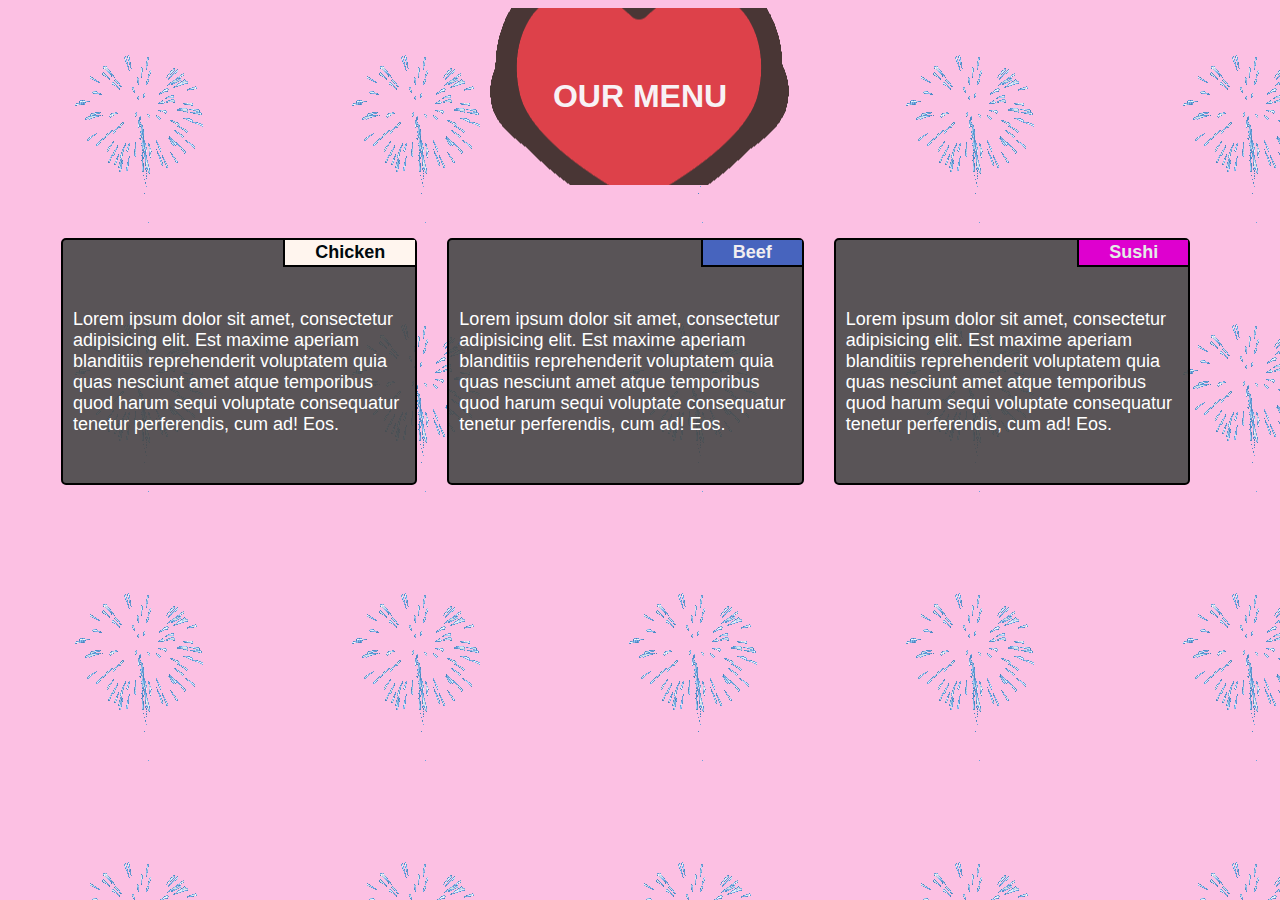
<file: module2-solution/index.html>
<html>
    <head>
        <meta charset="utf-8">
        <meta name="viewport" content="width=device-width, initial-scale=1">
        <title>
            ASSIGNMENT-2 SOLUTION
        </title>
        <link rel="stylesheet" href="css/styles.css">
    </head>
    <body>
        <div class = "image"><h1> OUR MENU </h1></div>
        <div class = "row">
        <div class = "column col1 col-mg-6"> 
            <p>
                <span class = "head1">Chicken</span><br>
                Lorem ipsum dolor sit amet, 
                consectetur adipisicing elit. 
                Est maxime aperiam blanditiis 
                reprehenderit voluptatem quia 
                quas nesciunt amet atque temporibus 
                quod harum sequi voluptate consequatur 
                tenetur perferendis, cum ad! Eos.
            </p>
        </div>
        <div class = "column col2 col-mg-6">
            <p>
                <span class = "head2">Beef</span><br>
                Lorem ipsum dolor sit amet, 
                consectetur adipisicing elit. 
                Est maxime aperiam blanditiis 
                reprehenderit voluptatem quia 
                quas nesciunt amet atque temporibus 
                quod harum sequi voluptate consequatur 
                tenetur perferendis, cum ad! Eos.
            </p>
        </div>
        <div class = "column col3 col-mg-12">
            <p>
                <span class = "head3">Sushi</span><br>
                Lorem ipsum dolor sit amet, 
                consectetur adipisicing elit. 
                Est maxime aperiam blanditiis 
                reprehenderit voluptatem quia 
                quas nesciunt amet atque temporibus 
                quod harum sequi voluptate consequatur 
                tenetur perferendis, cum ad! Eos.
            </p>
        </div>
        </div>
    </body>
</html>
</file>
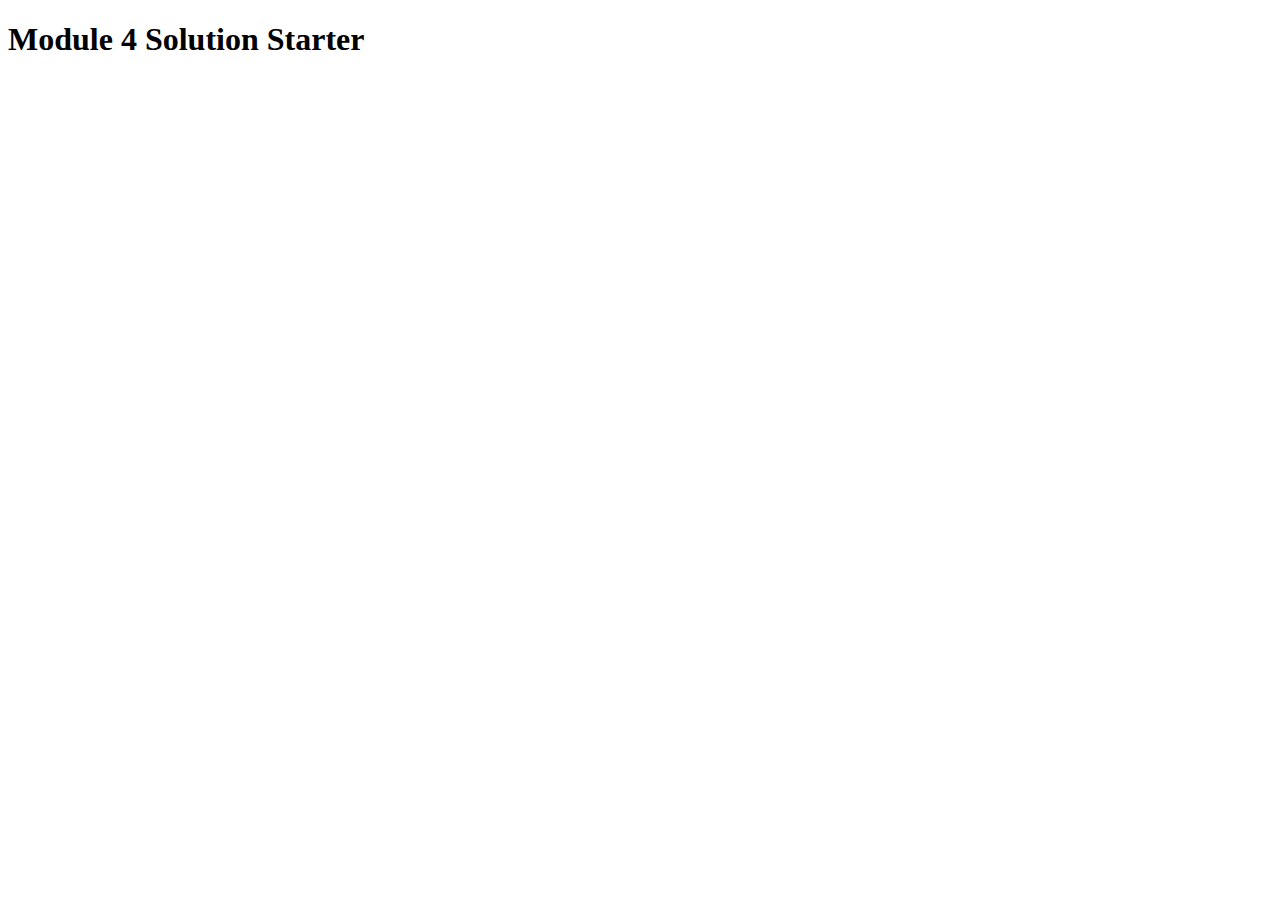
<file: module4-solution/index.html>
<!DOCTYPE html>
<html>
<head>
  <meta charset="utf-8">
  <title>Module 4 Solution Starter</title>
  <script>
    var names = []; // DO NOT REMOVE
  </script>
  <script src="SpeakHello.js"></script>
  <script src="SpeakGoodBye.js"></script>
  <script src="script.js"></script>
</head>
<body>
  <h1>Module 4 Solution Starter</h1>
</body>
</html>
</file>
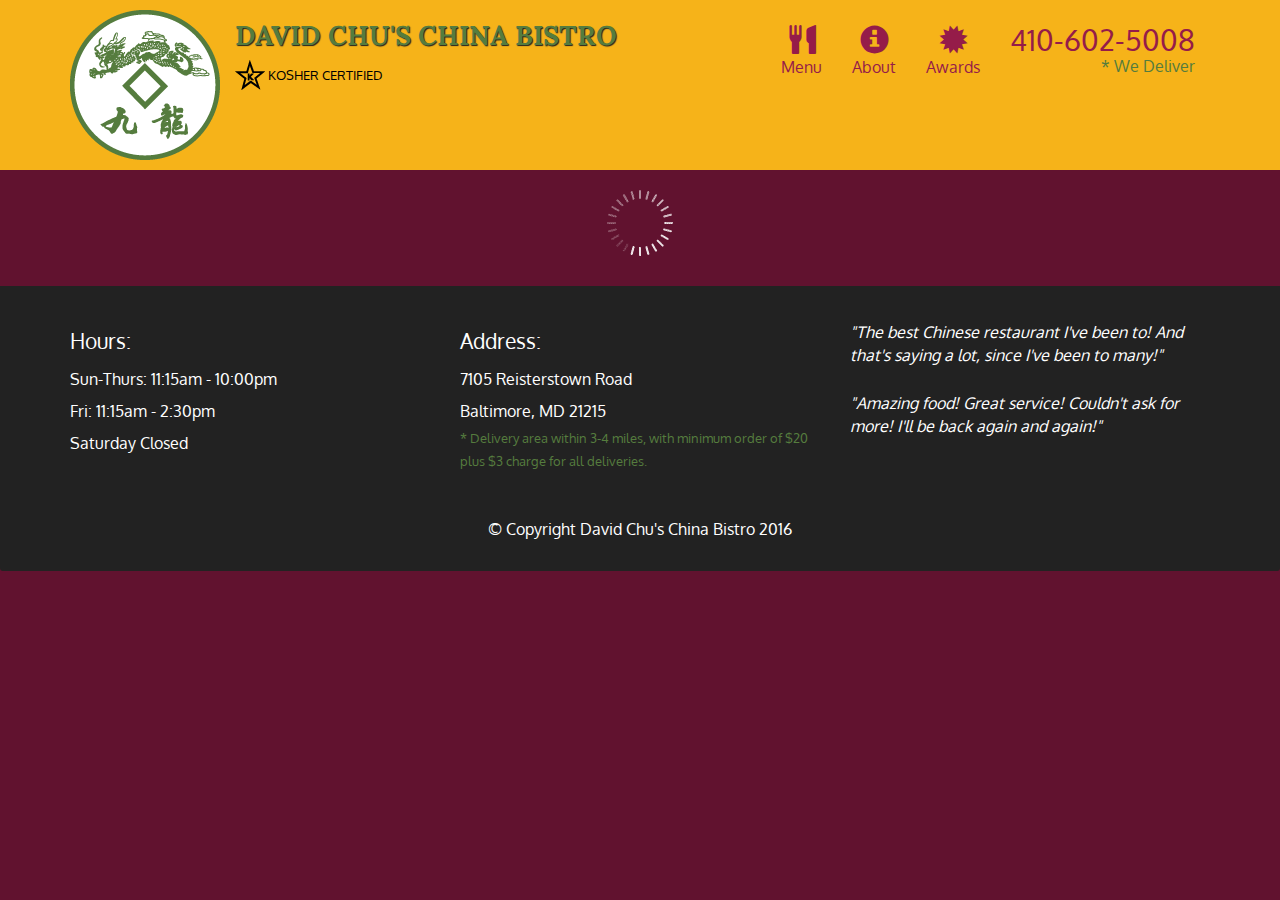
<file: module5-solution/index.html>
<!doctype html>
<html lang="en">
  <head>
    <meta charset="utf-8">
    <meta http-equiv="X-UA-Compatible" content="IE=edge">
    <meta name="viewport" content="width=device-width, initial-scale=1">
    <title>David Chu's China Bistro</title>
    <link rel="stylesheet" href="css/bootstrap.min.css">
    <link rel="stylesheet" href="css/styles.css">
    <link href='https://fonts.googleapis.com/css?family=Oxygen:400,300,700' rel='stylesheet' type='text/css'>
    <link href='https://fonts.googleapis.com/css?family=Lora' rel='stylesheet' type='text/css'>
  </head>
<body>
  <header>
    <nav id="header-nav" class="navbar navbar-default">
      <div class="container">
        <div class="navbar-header">
          <a href="index.html" class="pull-left visible-md visible-lg">
            <div id="logo-img" alt="Logo image"></div>
          </a>

          <div class="navbar-brand">
            <a href="index.html"><h1>David Chu's China Bistro</h1></a>
            <p>
              <img src="images/star-k-logo.png" alt="Kosher certification">
              <span>Kosher Certified</span>
            </p>
          </div>

          <button id="navbarToggle" type="button" class="navbar-toggle collapsed" data-toggle="collapse" data-target="#collapsable-nav" aria-expanded="false">
            <span class="sr-only">Toggle navigation</span>
            <span class="icon-bar"></span>
            <span class="icon-bar"></span>
            <span class="icon-bar"></span>
          </button>
        </div>
        
        <div id="collapsable-nav" class="collapse navbar-collapse">
           <ul id="nav-list" class="nav navbar-nav navbar-right">
            <li id="navHomeButton" class="visible-xs active">
              <a href="index.html">
                <span class="glyphicon glyphicon-home"></span> Home</a>
            </li>
            <li id="navMenuButton">
              <a href="#" onclick="$dc.loadMenuCategories();">
                <span class="glyphicon glyphicon-cutlery"></span><br class="hidden-xs"> Menu</a>
            </li>
            <li>
              <a href="#">
                <span class="glyphicon glyphicon-info-sign"></span><br class="hidden-xs"> About</a>
            </li>
            <li>
              <a href="#">
                <span class="glyphicon glyphicon-certificate"></span><br class="hidden-xs"> Awards</a>
            </li>
            <li id="phone" class="hidden-xs">
              <a href="tel:410-602-5008">
                <span>410-602-5008</span></a><div>* We Deliver</div>
            </li>
          </ul><!-- #nav-list -->
        </div><!-- .collapse .navbar-collapse -->
      </div><!-- .container -->
    </nav><!-- #header-nav -->
  </header>

  <div id="call-btn" class="visible-xs">
    <a class="btn" href="tel:410-602-5008">
    <span class="glyphicon glyphicon-earphone"></span>
    410-602-5008
    </a>
  </div>
  <div id="xs-deliver" class="text-center visible-xs">* We Deliver</div>

  <div id="main-content" class="container"></div>

  <footer class="panel-footer">
    <div class="container">
      <div class="row">
        <section id="hours" class="col-sm-4">
          <span>Hours:</span><br>
          Sun-Thurs: 11:15am - 10:00pm<br>
          Fri: 11:15am - 2:30pm<br>
          Saturday Closed
          <hr class="visible-xs">
        </section>
        <section id="address" class="col-sm-4">
          <span>Address:</span><br>
          7105 Reisterstown Road<br>
          Baltimore, MD 21215
          <p>* Delivery area within 3-4 miles, with minimum order of $20 plus $3 charge for all deliveries.</p>
          <hr class="visible-xs">
        </section>
        <section id="testimonials" class="col-sm-4">
          <p>"The best Chinese restaurant I've been to! And that's saying a lot, since I've been to many!"</p>
          <p>"Amazing food! Great service! Couldn't ask for more! I'll be back again and again!"</p>
        </section>
      </div>
      <div class="text-center">&copy; Copyright David Chu's China Bistro 2016</div>
    </div>
  </footer>

  <!-- jQuery (Bootstrap JS plugins depend on it) -->
  <script src="js/jquery-2.1.4.min.js"></script>
  <script src="js/bootstrap.min.js"></script>
  <script src="js/ajax-utils.js"></script>
  <script src="js/script.js"></script>
</body>
</html>
</file>
<file: module2-solution/css/styles.css>
body{
    background-color: rgb(252, 192, 227);
    background-image: url(sparkles.gif);
}
div.image{
    background-image: url(heart.gif);
    background-repeat: no-repeat;
    background-position: center;
}
h1{
    text-align: center;
    font-family: Verdana, Geneva, Tahoma, sans-serif;
    font-size: xx-large;
    color: rgb(248, 242, 245);
    padding: 70px;
}
* {
    box-sizing: border-box;
  }
div.row{
    position: relative;
    margin: 3% 3%;
}
div.column{
    float:left;
    width: 30%;
    border: 2px solid black;
    border-radius: 5px;
    margin: 15px;
    position: relative;
    box-sizing: border-box;
    background-color: rgba(72, 73, 73, 0.911);
}
p{
    font-family: 'Segoe UI', Tahoma, Geneva, Verdana, sans-serif;
    font-size: large;
    text-align: left;
    clear: right;
    padding: 30px 10px;
    color: white;
}

span{
    font-family: 'Lucida Sans', 'Lucida Sans Regular', 'Lucida Grande', 'Lucida Sans Unicode', Geneva, Verdana, sans-serif;
    font-weight: bold;
    border-left: 2px solid black;
    border-bottom: 2px solid black;
    padding: 2px 30px;
    position: absolute;
    text-align: center;
    right: 0;
    top: 0;
}
.head1{
    background-color: seashell;
    color: rgb(0, 9, 12);
}
.head2
{
    background-color: rgba(65, 105, 225, 0.753);
    color: #f1eef0;
}
.head3{
    background-color: rgba(223, 0, 208, 0.993);
    color: #e4ece7;
}
@media(min-width: 768px) and (max-width: 991px) {
    div.col-mg-6{
        width: 48%;
        margin: 0%;
    }
    div.col2{
        margin-left: 4%;
    }
    div.col-mg-12{
        clear:left;
        width: 100%;
        margin-left: 0%;
        margin-right: 0%;
    }
}
@media(max-width: 767px){
    div.column{
        width:100%;
        margin: 10px 0%;
    }
}
</file>
<file: module5-solution/css/styles.css>
body {
  font-size: 16px;
  color: #fff;
  background-color: #61122f;
  font-family: 'Oxygen', sans-serif;
}

/** HEADER **/
#header-nav {
  background-color: #f6b319;
  border-radius: 0;
  border: 0;
}

#logo-img {
  background: url('../images/restaurant-logo_large.png') no-repeat;
  width: 150px;
  height: 150px;
  margin: 10px 15px 10px 0;
}

.navbar-brand {
  padding-top: 25px;
}
.navbar-brand h1 { /* Restaurant name */
  font-family: 'Lora', serif;
  color: #557c3e;
  font-size: 1.5em;
  text-transform: uppercase;
  font-weight: bold;
  text-shadow: 1px 1px 1px #222;
  margin-top: 0;
  margin-bottom: 0;
  line-height: .75;
}
.navbar-brand a:hover, .navbar-brand a:focus {
  text-decoration: none;
}
.navbar-brand p { /* Kosher cert */
  color: #000;
  text-transform: uppercase;
  font-size: .7em;
  margin-top: 15px;
}
.navbar-brand p span { /* Star-K */
  vertical-align: middle;
}

#nav-list {
  margin-top: 10px;
}
#nav-list a {
  color: #951C49;
  text-align: center;
}
#nav-list a:hover {
  background: #E7E7E7;
}
#nav-list a span {
  font-size: 1.8em;
}

#phone {
  margin-top: 5px;
}
#phone a { /* Phone number */
  text-align: right;
  padding-bottom: 0;
}
#phone div { /* We Deliver */
  color: #557c3e;
  text-align: right;
  padding-right: 15px;
}

.navbar-header button.navbar-toggle, .navbar-header .icon-bar {
  border: 1px solid #61122f;
}
.navbar-header button.navbar-toggle {
  clear: both;
  margin-top: -30px;
}
/* END HEADER */

/* FOOTER */
.panel-footer {
  margin-top: 30px;
  padding-top: 35px;
  padding-bottom: 30px;
  background-color: #222;
  border-top: 0;
}
.panel-footer div.row {
  margin-bottom: 35px;
}
#hours, #address {
  line-height: 2;
}
#hours > span, #address > span {
  font-size: 1.3em;
}
#address p {
  color: #557c3e;
  font-size: .8em;
  line-height: 1.8;
}
#testimonials {
  font-style: italic;
}
#testimonials p:nth-child(2) {
  margin-top: 25px;
}
/* END FOOTER */



/* HOME PAGE */
.container .jumbotron {
  box-shadow: 0 0 50px #3F0C1F;
  border: 2px solid #3F0C1F;
}

#menu-tile, #specials-tile, #map-tile {
  height: 250px;
  width: 100%;
  margin-bottom: 15px;
  position: relative;
  border: 2px solid #3F0C1F;
  overflow: hidden;
}
#menu-tile:hover, #specials-tile:hover, #map-tile:hover {
  box-shadow: 0 1px 5px 1px #cccccc;
}
#menu-tile {
  background: url('../images/menu-tile.jpg') no-repeat;
  background-position: center;
}
#specials-tile {
  background: url('../images/specials-tile.jpg') no-repeat;
  background-position: center;
}
#menu-tile span, #specials-tile span, #map-tile span {
  position: absolute;
  bottom: 0;
  right: 0;
  width: 100%;
  text-align: center;
  font-size: 1.6em;
  text-transform: uppercase;
  background-color: #000;
  color: #fff;
  opacity: .8;
}
/* END HOME PAGE */

/* MENU CATEGORIES PAGE */
.category-tile { 
  position: relative;
  border: 2px solid #3F0C1F;
  overflow: hidden;
  width: 200px;
  height: 200px;
  margin: 0 auto 15px;
}
.category-tile span {
  position: absolute;
  bottom: 0;
  right: 0;
  width: 100%;
  text-align: center;
  font-size: 1.2em;
  text-transform: uppercase;
  background-color: #000;
  color: #fff;
  opacity: .8;
}
.category-tile:hover {
  box-shadow: 0 1px 5px 1px #cccccc;
}

#menu-categories-title + div {
  margin-bottom: 50px;
}
/* END MENU CATEGORIES PAGE */

/* SINGLE CATEGORY PAGE */
.menu-item-tile {
  margin-bottom: 25px;
}
.menu-item-tile hr {
  width: 80%;
}
.menu-item-tile .menu-item-price {
  font-size: 1.1em;
  text-align: right;
  margin-top: -15px;
  margin-right: -15px;
}
.menu-item-tile .menu-item-price span {
  font-size: .6em;
}
.menu-item-photo {
  position: relative;
  border: 2px solid #3F0C1F; 
  overflow: hidden;
  padding: 0;
  margin-right: -15px;
  margin-left: auto;
  margin-bottom: 20px;
  max-width: 250px;
}
.menu-item-photo div {
  position: absolute;
  bottom: 0;
  right: 0;
  width: 80px;
  background-color: #557c3e;
  text-align: center;
}
.menu-item-description {
  padding-right: 30px;
}
h3.menu-item-title {
  margin: 0 0 10px;
}
.menu-item-details {
  font-size: .9em;
  font-style: italic;
}
/* END SINGLE CATEGORY PAGE */


/********** Large devices only **********/
@media (min-width: 1200px) {
  .container .jumbotron {
    background: url('../images/jumbotron_1200.jpg') no-repeat;
    height: 675px;
  }
}

/********** Medium devices only **********/
@media (min-width: 992px) and (max-width: 1199px) {
  /* Header */
  #logo-img {
    background: url('../images/restaurant-logo_medium.png') no-repeat;
    width: 100px;
    height: 100px;
    margin: 5px 5px 5px 0;
  }
  /* End Header */

  /* Home Page */
  .container .jumbotron {
    background: url('../images/jumbotron_992.jpg') no-repeat;
    height: 558px;
  }
  /* End Home Page */
}

/********** Small devices only **********/
@media (min-width: 768px) and (max-width: 991px) {
  /* Home Page */
  .container .jumbotron {
    background: url('../images/jumbotron_768.jpg') no-repeat;
    height: 432px;
  }
  /* End Home Page */
}

/********** Extra small devices only **********/
@media (max-width: 767px) {
  /* Header */
  .navbar-brand {
    padding-top: 10px;
    height: 80px;
  }
  .navbar-brand h1 { /* Restaurant name */
    padding-top: 10px;
    font-size: 5vw; /* 1vw = 1% of viewport width */
  }
  .navbar-brand p { /* Kosher cert */
    font-size: .6em;
    margin-top: 12px;
  }
  .navbar-brand p img { /* Star-K */
    height: 20px;
  }

  #collapsable-nav a { /* Collapsed nav menu text */
    font-size: 1.2em;
  }
  #collapsable-nav a span { /* Collapsed nav menu glyph */
    font-size: 1em;
    margin-right: 5px;
  }

  #call-btn > a {
    font-size: 1.5em;
    display: block;
    margin: 0 20px;
    padding: 10px;
    border: 2px solid #fff;
    background-color: #f6b319;
    color: #951c49;
  }
  #xs-deliver {
    margin-top: 5px;
    font-size: .7em;
    letter-spacing: .1em;
    text-transform: uppercase;
  }
  /* End Header */

  /* Footer */
  .panel-footer section {
    margin-bottom: 30px;
    text-align: center;
  }
  .panel-footer section:nth-child(3) {
    margin-bottom: 0; /* margin already exists on the whole row */
  }
  .panel-footer section hr {
    width: 50%;
  }
  /* End Footer */

  /* Home Page */
  .container .jumbotron {
    margin-top: 30px;
    padding: 0;
  }
  #menu-tile, #specials-tile {
    width: 360px;
    margin: 0 auto 15px;
  }

  .menu-item-photo {
    margin-right: auto;
  }
  .menu-item-tile .menu-item-price {
    text-align: center;
  }
  .menu-item-description {
    text-align: center;;
  }
}


/********** Super extra small devices Only :-) (e.g., iPhone 4) **********/
@media (max-width: 479px) {
  /* Header */
  .navbar-brand h1 { /* Restaurant name */
    padding-top: 5px;
    font-size: 6vw;
  }
  /* End Header */
  
  /* Home page */
  #menu-tile, #specials-tile {
    width: 280px;
    margin: 0 auto 15px;
  }

  .col-xxs-12 {
    position: relative;
    min-height: 1px;
    padding-right: 15px;
    padding-left: 15px;
    float: left;
    width: 100%;
  }
}
</file>
